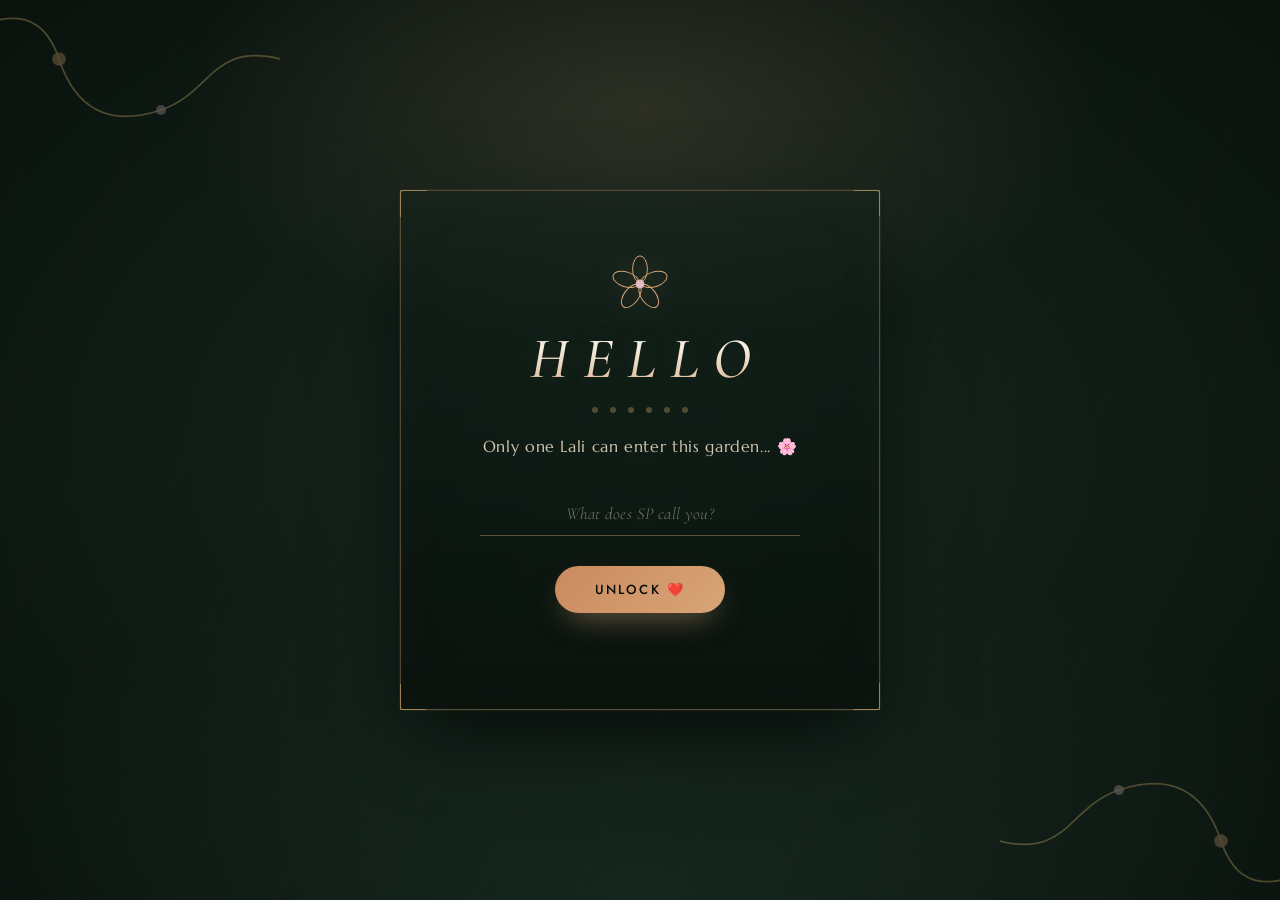
<file: index.html>
<!DOCTYPE html>
<html lang="en">
<head>
<meta charset="UTF-8">
<meta http-equiv="X-UA-Compatible" content="IE=edge">
<meta name="viewport" content="width=device-width, initial-scale=1.0">
<title>The Garden Gate</title>
<link rel="icon" href="./img/flowers.png" type="image/x-icon">

<link rel="preconnect" href="https://fonts.googleapis.com">
<link rel="preconnect" href="https://fonts.gstatic.com" crossorigin>
<link href="https://fonts.googleapis.com/css2?family=Cormorant+Garamond:ital,wght@0,400;0,500;0,600;1,400;1,500&family=Marcellus&family=Jost:wght@300;400;500&display=swap" rel="stylesheet">

<style>
  :root{
    --void:        #070d09;
    --moss:        #10201a;
    --moss-2:      #16281f;
    --rose-gold:   #d9a578;
    --rose-gold-2: #c98a5e;
    --blush:       #f0c9d6;
    --gold:        #c9a96a;
    --ivory:       #f4ede1;
    --ivory-dim:   #cfc4ad;
    --err:         #e39a9a;
  }

  *{ box-sizing: border-box; }

  html, body{
    margin:0; padding:0; height:100%;
    background: var(--void);
    color: var(--ivory);
    font-family: 'Jost', sans-serif;
    overflow: hidden;
  }

  body{
    position: relative;
    min-height: 100vh;
    display: flex;
    align-items: center;
    justify-content: center;
  }

  /* ---------- ambient backdrop ---------- */
  .backdrop{
    position: fixed; inset: 0;
    background:
      radial-gradient(ellipse 60% 45% at 50% 12%, rgba(217,165,120,0.14), transparent 60%),
      radial-gradient(ellipse 80% 60% at 50% 100%, rgba(22,40,31,0.9), transparent 70%),
      radial-gradient(120% 120% at 50% 50%, var(--moss-2) 0%, var(--void) 72%);
    z-index: 0;
  }

  .backdrop::before{
    content:'';
    position:absolute; inset:0;
    background-image:
      repeating-linear-gradient(115deg, rgba(217,165,120,0.025) 0px, rgba(217,165,120,0.025) 1px, transparent 1px, transparent 90px);
    opacity: .6;
  }

  .vine{
    position: fixed;
    width: 340px; height: 340px;
    opacity: .35;
    z-index: 1;
    pointer-events: none;
    filter: drop-shadow(0 0 18px rgba(201,169,106,0.08));
  }
  .vine.tl{ top: -60px; left: -60px; }
  .vine.br{ bottom: -60px; right: -60px; transform: rotate(180deg); }

  @media (max-width: 640px){
    .vine{ width: 220px; height: 220px; }
  }

  /* falling petals */
  .petal{
    position: fixed;
    top: -5%;
    z-index: 1;
    pointer-events: none;
    border-radius: 0% 60% 0% 60%;
    background: linear-gradient(135deg, var(--rose-gold), var(--blush));
    opacity: .55;
    animation: fall linear infinite, sway ease-in-out infinite;
  }

  @keyframes fall{
    to{ transform: translateY(110vh); }
  }
  @keyframes sway{
    0%,100%{ margin-left: 0; }
    50%{ margin-left: 40px; }
  }

  /* ---------- gate frame ---------- */
  .gate{
    position: relative;
    z-index: 2;
    width: min(480px, 90vw);
    padding: 56px 40px 44px;
    text-align: center;
    border: 1px solid rgba(217,165,120,0.35);
    border-radius: 4px;
    background: linear-gradient(180deg, rgba(16,32,26,0.55), rgba(7,13,9,0.75));
    backdrop-filter: blur(6px);
    box-shadow:
      0 0 0 1px rgba(201,169,106,0.08),
      0 30px 80px -20px rgba(0,0,0,0.8),
      inset 0 0 60px rgba(217,165,120,0.03);
    animation: rise 1.1s cubic-bezier(.16,1,.3,1) both;
  }

  @keyframes rise{
    from{ opacity: 0; transform: translateY(26px) scale(.98); }
    to{ opacity: 1; transform: translateY(0) scale(1); }
  }

  .gate::before, .gate::after{
    content:'';
    position:absolute;
    width: 26px; height: 26px;
    border: 1px solid var(--gold);
    opacity: .6;
  }
  .gate::before{ top: -1px; left: -1px; border-right: none; border-bottom: none; }
  .gate::after{ bottom: -1px; right: -1px; border-left: none; border-top: none; }

  .corner-br{
    position:absolute; bottom:-1px; left:-1px;
    width:26px; height:26px;
    border: 1px solid var(--gold);
    border-right:none; border-top:none;
    opacity:.6;
  }
  .corner-tr{
    position:absolute; top:-1px; right:-1px;
    width:26px; height:26px;
    border: 1px solid var(--gold);
    border-left:none; border-bottom:none;
    opacity:.6;
  }

  /* ---------- signature bloom ---------- */
  .bloom-wrap{
    display:flex; justify-content:center;
    margin-bottom: 6px;
  }
  .bloom{
    width: 74px; height: 74px;
    animation: breathe 5s ease-in-out infinite, spin 40s linear infinite;
    filter: drop-shadow(0 0 14px rgba(217,165,120,0.35));
  }
  @keyframes breathe{
    0%,100%{ transform: scale(1); opacity: .92; }
    50%{ transform: scale(1.08); opacity: 1; }
  }
  @keyframes spin{
    to{ transform: rotate(360deg); }
  }

  /* ---------- greeting letters ---------- */
  .greetings{
    display: flex;
    justify-content: center;
    gap: clamp(4px, 1.6vw, 14px);
    margin: 10px 0 0;
  }

  .greetings span{
    font-family: 'Cormorant Garamond', serif;
    font-style: italic;
    font-weight: 500;
    font-size: clamp(2.4rem, 9vw, 3.6rem);
    line-height: 1;
    color: var(--ivory);
    background: linear-gradient(180deg, var(--ivory) 30%, var(--rose-gold) 120%);
    -webkit-background-clip: text;
    background-clip: text;
    -webkit-text-fill-color: transparent;
    opacity: 0;
    transform: translateY(18px);
    animation:
      petal-in .9s cubic-bezier(.16,1,.3,1) forwards,
      glow-pulse 2.6s ease-in-out infinite;
    text-shadow: 0 0 30px rgba(217,165,120,0.15);
  }

  .greetings span:nth-child(1){ animation-delay: .15s, 1.05s; }
  .greetings span:nth-child(2){ animation-delay: .27s, 1.17s; }
  .greetings span:nth-child(3){ animation-delay: .39s, 1.29s; }
  .greetings span:nth-child(4){ animation-delay: .51s, 1.41s; }
  .greetings span:nth-child(5){ animation-delay: .63s, 1.53s; }

  @keyframes petal-in{
    from{ opacity: 0; transform: translateY(18px) rotate(-4deg); }
    to{ opacity: 1; transform: translateY(0) rotate(0); }
  }

  @keyframes glow-pulse{
    0%, 100%{
      text-shadow:
        0 0 12px rgba(217,165,120,0.65),
        0 0 34px rgba(217,165,120,0.4),
        0 0 70px rgba(240,201,214,0.3);
    }
    50%{
      text-shadow: 0 0 4px rgba(217,165,120,0.15);
    }
  }

  /* second row: garden path dots */
  .path-dots{
    display:flex;
    justify-content:center;
    gap: 12px;
    margin: 18px 0 22px;
  }
  .path-dots span{
    width: 6px; height: 6px;
    border-radius: 50%;
    background: var(--gold);
    opacity: .35;
    display:inline-block;
    animation: dot-pulse 3.2s ease-in-out infinite;
  }
  .path-dots span:nth-child(odd){ animation-delay: .5s; }
  .path-dots span:nth-child(2){ animation-delay: 1s; }
  .path-dots span:nth-child(4){ animation-delay: 1.6s; }
  .path-dots span:nth-child(6){ animation-delay: 2.1s; }
  @keyframes dot-pulse{
    0%,100%{ opacity:.25; transform: scale(1); }
    50%{ opacity: .9; transform: scale(1.6); background: var(--rose-gold); }
  }

  /* ---------- description ---------- */
  .description{
    margin-bottom: 34px;
  }
  .description span{
    font-family: 'Marcellus', serif;
    font-size: 1rem;
    letter-spacing: .04em;
    color: var(--ivory-dim);
    font-style: normal;
    animation: desc-glow 4.2s ease-in-out infinite;
  }
  @keyframes desc-glow{
    0%, 100%{ text-shadow: 0 0 8px rgba(217,165,120,0.2); }
    50%{ text-shadow: 0 0 20px rgba(240,201,214,0.5); }
  }

  /* ---------- form ---------- */
  .button{
    display:flex;
    flex-direction: column;
    align-items: center;
  }

  #password{
    width: 100%;
    max-width: 320px;
    background: transparent;
    border: none;
    border-bottom: 1px solid rgba(217,165,120,0.4);
    color: var(--ivory);
    font-family: 'Jost', sans-serif;
    font-weight: 300;
    font-size: 1rem;
    letter-spacing: .03em;
    padding: 10px 4px;
    text-align: center;
    transition: border-color .35s ease, box-shadow .35s ease;
  }
  #password::placeholder{
    color: rgba(207,196,173,0.55);
    font-style: italic;
    font-family: 'Cormorant Garamond', serif;
    font-size: 1.05rem;
  }
  #password:focus{
    outline: none;
    border-color: var(--rose-gold);
    box-shadow: 0 8px 24px -14px rgba(217,165,120,0.6);
  }
  #password:focus-visible{
    outline: 2px solid var(--rose-gold);
    outline-offset: 4px;
  }

  .button br{ display:none; }

  button{
    margin-top: 30px;
    position: relative;
    overflow: hidden;
    padding: 14px 40px;
    background: linear-gradient(135deg, var(--rose-gold-2), var(--rose-gold));
    color: var(--void);
    border: none;
    border-radius: 999px;
    font-family: 'Jost', sans-serif;
    font-weight: 500;
    font-size: .82rem;
    letter-spacing: .16em;
    text-transform: uppercase;
    cursor: pointer;
    box-shadow: 0 14px 30px -12px rgba(217,165,120,0.55);
    transition: transform .3s ease, box-shadow .3s ease;
    animation: button-halo 3.6s ease-in-out infinite;
  }
  @keyframes button-halo{
    0%, 100%{ filter: drop-shadow(0 0 6px rgba(217,165,120,0.35)); }
    50%{ filter: drop-shadow(0 0 20px rgba(240,201,214,0.6)); }
  }
  button:hover{
    transform: translateY(-2px);
    box-shadow: 0 18px 34px -12px rgba(217,165,120,0.75), 0 0 30px rgba(240,201,214,0.5);
  }
  button:active{
    transform: translateY(0) scale(.98);
  }
  button:focus-visible{
    outline: 2px solid var(--blush);
    outline-offset: 4px;
  }
  button::after{
    content:'';
    position: absolute;
    top: 0; left: -60%;
    width: 40%; height: 100%;
    background: linear-gradient(120deg, transparent, rgba(255,255,255,0.55), transparent);
    transform: skewX(-20deg);
    transition: left .6s ease;
  }
  button:hover::after{ left: 130%; }

  #error{
    min-height: 20px;
    margin-top: 18px;
    font-family: 'Marcellus', serif;
    font-size: .85rem;
    color: var(--err);
    letter-spacing: .02em;
  }
  #error.shake{
    animation: shake .45s ease;
  }
  @keyframes shake{
    0%,100%{ transform: translateX(0); }
    20%{ transform: translateX(-6px); }
    40%{ transform: translateX(6px); }
    60%{ transform: translateX(-4px); }
    80%{ transform: translateX(4px); }
  }

  /* unlocked transition overlay */
  .unlock-flash{
    position: fixed; inset: 0;
    background: radial-gradient(circle at 50% 50%, rgba(240,201,214,0.9), var(--void) 75%);
    z-index: 10;
    opacity: 0;
    pointer-events: none;
    transition: opacity .55s ease;
  }
  .unlock-flash.active{ opacity: 1; }

  .gate.unlocking{
    animation: unlock-out .6s cubic-bezier(.6,0,.9,.4) forwards;
  }
  @keyframes unlock-out{
    to{ opacity: 0; transform: scale(1.04) translateY(-10px); filter: blur(6px); }
  }

  @media (prefers-reduced-motion: reduce){
    *{ animation-duration: .01ms !important; animation-iteration-count: 1 !important; transition-duration: .01ms !important; }
    .petal{ display:none; }
  }

  @media (max-width: 480px){
    .gate{ padding: 44px 22px 34px; }
  }
</style>
</head>

<body>

<div class="backdrop"></div>

<svg class="vine tl" viewBox="0 0 200 200" fill="none" xmlns="http://www.w3.org/2000/svg">
  <path d="M0 60 C 40 40, 60 40, 70 70 S 100 110, 130 100 S 160 60, 200 70" stroke="#c9a96a" stroke-width="1"/>
  <circle cx="70" cy="70" r="4" fill="#d9a578" opacity=".8"/>
  <circle cx="130" cy="100" r="3" fill="#f0c9d6" opacity=".7"/>
  <path d="M20 10 C10 30, 30 40, 40 20" stroke="#c9a96a" stroke-width="1"/>
</svg>
<svg class="vine br" viewBox="0 0 200 200" fill="none" xmlns="http://www.w3.org/2000/svg">
  <path d="M0 60 C 40 40, 60 40, 70 70 S 100 110, 130 100 S 160 60, 200 70" stroke="#c9a96a" stroke-width="1"/>
  <circle cx="70" cy="70" r="4" fill="#d9a578" opacity=".8"/>
  <circle cx="130" cy="100" r="3" fill="#f0c9d6" opacity=".7"/>
  <path d="M20 10 C10 30, 30 40, 40 20" stroke="#c9a96a" stroke-width="1"/>
</svg>

<div class="unlock-flash" id="flash"></div>

<div class="gate" id="gate">

  <div class="corner-tr"></div>
  <div class="corner-br"></div>

  <div class="bloom-wrap">
    <svg class="bloom" viewBox="0 0 100 100" xmlns="http://www.w3.org/2000/svg">
      <g fill="none" stroke="#d9a578" stroke-width="1.3">
        <ellipse cx="50" cy="30" rx="10" ry="18" transform="rotate(0 50 50)"/>
        <ellipse cx="50" cy="30" rx="10" ry="18" transform="rotate(72 50 50)"/>
        <ellipse cx="50" cy="30" rx="10" ry="18" transform="rotate(144 50 50)"/>
        <ellipse cx="50" cy="30" rx="10" ry="18" transform="rotate(216 50 50)"/>
        <ellipse cx="50" cy="30" rx="10" ry="18" transform="rotate(288 50 50)"/>
      </g>
      <circle cx="50" cy="50" r="6" fill="#f0c9d6" opacity=".85"/>
    </svg>
  </div>

  <div class="greetings">
    <span>H</span>
    <span>E</span>
    <span>L</span>
    <span>L</span>
    <span>O</span>
  </div>

  <div class="path-dots" aria-hidden="true">
    <span></span>
    <span></span>
    <span></span>
    <span></span>
    <span></span>
    <span></span>
  </div>

  <div class="description">
    <span>Only one Lali can enter this garden... 🌸</span>
  </div>

  <div class="button">

    <input
        type="password"
        id="password"
        placeholder="What does SP call you?"
        autocomplete="off"
    >

    <br><br>

    <button onclick="checkPassword()">
        Unlock ❤️
    </button>

    <p id="error"></p>

  </div>

</div>

<script>

// ---- decorative falling petals (purely visual, no logic impact) ----
(function spawnPetals(){
  const count = window.innerWidth < 600 ? 10 : 18;
  for(let i = 0; i < count; i++){
    const p = document.createElement('div');
    p.className = 'petal';
    const size = 8 + Math.random() * 10;
    p.style.width = size + 'px';
    p.style.height = size * 0.8 + 'px';
    p.style.left = Math.random() * 100 + 'vw';
    p.style.animationDuration = (9 + Math.random() * 10) + 's, ' + (3 + Math.random() * 3) + 's';
    p.style.animationDelay = (Math.random() * -20) + 's, ' + (Math.random() * -5) + 's';
    document.body.appendChild(p);
  }
})();

function checkPassword(){

    let pass = document.getElementById("password").value
                    .toLowerCase()
                    .trim();

    if(pass === "lali"){   // <-- Change this to your secret answer

        const gate = document.getElementById("gate");
        const flash = document.getElementById("flash");

        gate.classList.add("unlocking");
        flash.classList.add("active");

        setTimeout(function(){
            window.location.href = "./FLORES.html";
        }, 50);

    }else{

        const err = document.getElementById("error");
        err.innerHTML = "Wrong answer ❤️ Try again.";
        err.classList.remove("shake");
        void err.offsetWidth;
        err.classList.add("shake");

    }

}

document.getElementById("password").addEventListener("keydown", function(e){
    if(e.key === "Enter"){ checkPassword(); }
});

</script>

</body>
</html>
</file>
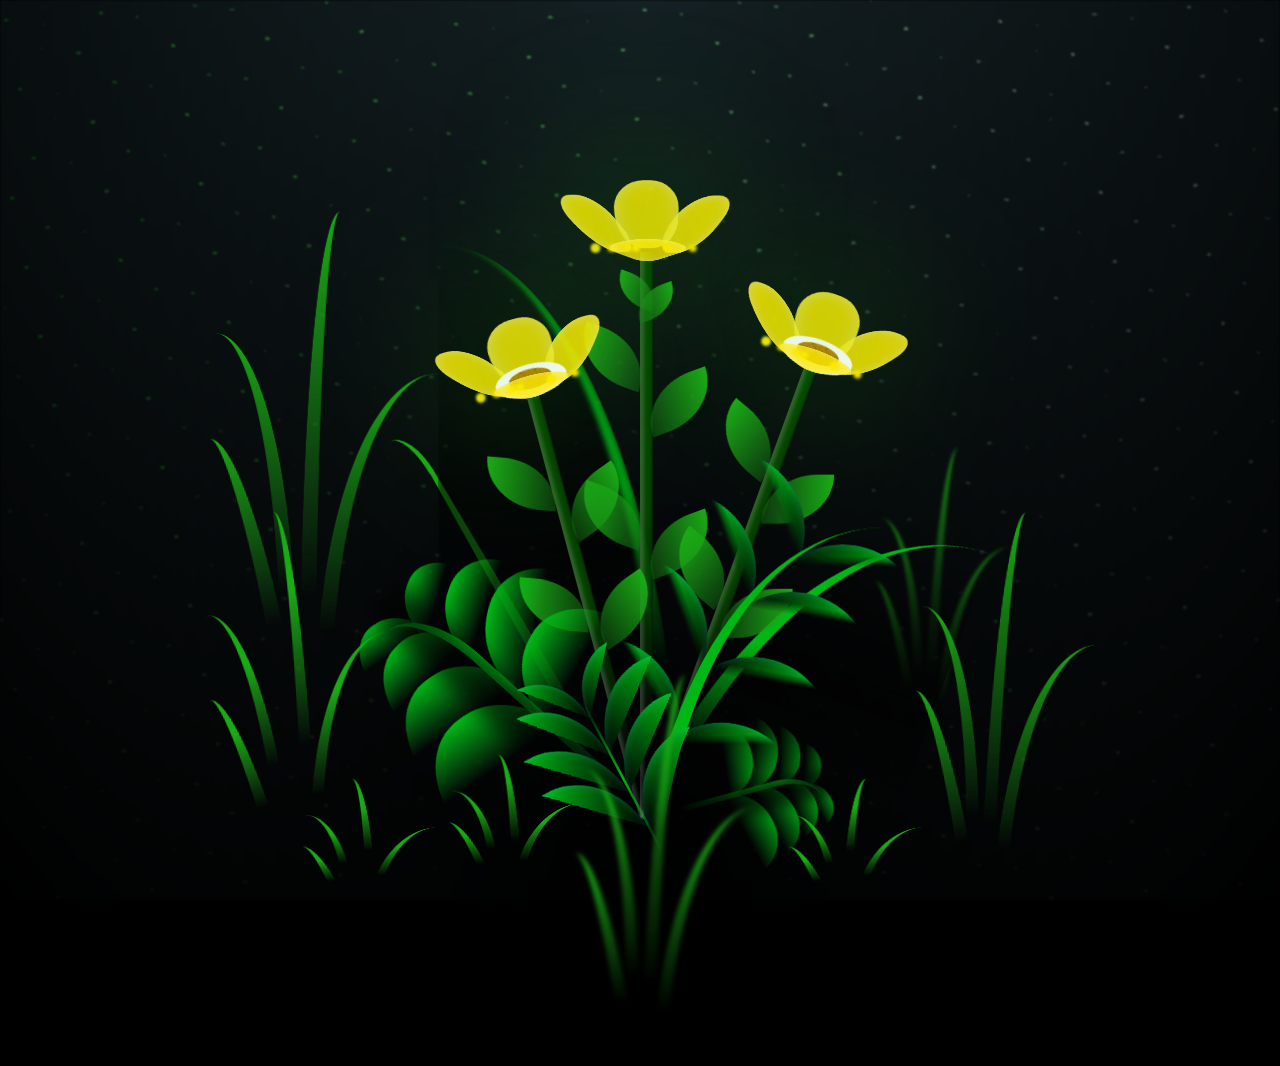
<file: FLORES.html>
<!DOCTYPE html>
<html lang="en">
  <head>
    <meta charset="UTF-8" />
    <meta http-equiv="X-UA-Compatible" content="IE=edge" />
    <meta name="viewport" content="width=device-width, initial-scale=1.0" />
    <link rel="stylesheet" href="./css/main.css" />
    <link rel="icon" href="./img/flowers.png" type="image/x-icon" />
    <link href="https://fonts.googleapis.com/css2?family=Cinzel:wght@700&display=swap" rel="stylesheet">
    <title>Flower Animation</title>
  </head>
  <script>
    
const messages = [
    "Lali Meri Jaan 🥰💕",
    "Chashmish Baddie❤️",
    "MERI RASMALAI😋😋",
    "ISHITA BKL(BOHOT KHOOBSOORAT LADKI)🌹",
    "A Little Gift For My Lali🌸🤍",
    "BAUNA BADMOSH❤️"
];

const photos = [
    "./img/Lali1.jpg",
    "./img/Lali2.jpg",
    "./img/Lali3.jpeg",
    "./img/Lali4.jpg",
    "./img/Lali5 (1).png",
    "./img/Lali6.png",
    "./img/Lali7.png"
];

let clicks = 0;

document.addEventListener("click", function(e){

    clicks++;

    // Flash
    const flash = document.createElement("div");
    flash.className = "flash";
    document.body.appendChild(flash);
    setTimeout(() => flash.remove(), 400);

    // Petals
    for(let i = 0; i < 20; i++){

        const petal = document.createElement("div");
        petal.className = "petal";

        petal.style.left = e.clientX + "px";
        petal.style.top = e.clientY + "px";

        petal.style.setProperty("--x",(Math.random()*700-350)+"px");
        petal.style.setProperty("--r",(Math.random()*360)+"deg");
        petal.style.animationDelay = (Math.random()*0.2)+"s";

        document.body.appendChild(petal);

        setTimeout(()=>{
            petal.remove();
        },4000);
    }

    // 4 Memory Cards
    for(let j = 0; j < 2; j++){

        const card = document.createElement("div");
        card.className = "memory-card";

        const photo = photos[Math.floor(Math.random()*photos.length)];
        const msg = messages[Math.floor(Math.random()*messages.length)];

        card.style.left = (e.clientX + Math.random()*300 - 150) + "px";
        card.style.top  = (e.clientY + Math.random()*180 - 90) + "px";

        const rot = Math.random()*40 - 20;

        card.style.transform =
        `translate(-50%,-50%) rotate(${rot}deg)`;

        card.innerHTML = `
            <img src="${photo}">
            <h2>${msg}</h2>
        `;

        document.body.appendChild(card);

        setTimeout(()=>{
            card.remove();
        },3500);
    }

    // Secret Ending
    if(clicks === 25){

        setTimeout(()=>{
          document.body.insertAdjacentHTML("beforeend", `
<div class="ending">
    <img src="./img/Lali1.jpg">
    <h1>Nearly spend  5 hours to build this, hope you like it..RASMALAI🌸🌸. :)</h1>
    <p>A LIITLE GIFT FROM YOUR LALA🥰,<br>SP🌸</p>
</div>
`);

           

        },1200);
    }

});

window.onload = () => {
    const music = document.getElementById("bgMusic");
    music.volume = 0.2;

    document.addEventListener("click", async () => {
        try {
            await music.play();
            console.log("Music started");
        } catch (err) {
            console.error(err);
        }
    }, { once: true });
};
</script>
  <body class="container">
    <div class="night"></div>
    <div class="flowers">
      <div class="flower flower--1">
        <div class="flower__leafs flower__leafs--1">
          <div class="flower__leaf flower__leaf--1"></div>
          <div class="flower__leaf flower__leaf--2"></div>
          <div class="flower__leaf flower__leaf--3"></div>
          <div class="flower__leaf flower__leaf--4"></div>
          <div class="flower__white-circlhow e"></div>

          <div class="flower__light flower__light--1"></div>
          <div class="flower__light flower__light--2"></div>
          <div class="flower__light flower__light--3"></div>
          <div class="flower__light flower__light--4"></div>
          <div class="flower__light flower__light--5"></div>
          <div class="flower__light flower__light--6"></div>
          <div class="flower__light flower__light--7"></div>
          <div class="flower__light flower__light--8"></div>
        </div>
        <div class="flower__line">
          <div class="flower__line__leaf flower__line__leaf--1"></div>
          <div class="flower__line__leaf flower__line__leaf--2"></div>
          <div class="flower__line__leaf flower__line__leaf--3"></div>
          <div class="flower__line__leaf flower__line__leaf--4"></div>
          <div class="flower__line__leaf flower__line__leaf--5"></div>
          <div class="flower__line__leaf flower__line__leaf--6"></div>
        </div>
      </div>

      <div class="flower flower--2">
        <div class="flower__leafs flower__leafs--2">
          <div class="flower__leaf flower__leaf--1"></div>
          <div class="flower__leaf flower__leaf--2"></div>
          <div class="flower__leaf flower__leaf--3"></div>
          <div class="flower__leaf flower__leaf--4"></div>
          <div class="flower__white-circle"></div>

          <div class="flower__light flower__light--1"></div>
          <div class="flower__light flower__light--2"></div>
          <div class="flower__light flower__light--3"></div>
          <div class="flower__light flower__light--4"></div>
          <div class="flower__light flower__light--5"></div>
          <div class="flower__light flower__light--6"></div>
          <div class="flower__light flower__light--7"></div>
          <div class="flower__light flower__light--8"></div>
        </div>
        <div class="flower__line">
          <div class="flower__line__leaf flower__line__leaf--1"></div>
          <div class="flower__line__leaf flower__line__leaf--2"></div>
          <div class="flower__line__leaf flower__line__leaf--3"></div>
          <div class="flower__line__leaf flower__line__leaf--4"></div>
        </div>
      </div>

      <div class="flower flower--3">
        <div class="flower__leafs flower__leafs--3">
          <div class="flower__leaf flower__leaf--1"></div>
          <div class="flower__leaf flower__leaf--2"></div>
          <div class="flower__leaf flower__leaf--3"></div>
          <div class="flower__leaf flower__leaf--4"></div>
          <div class="flower__white-circle"></div>

          <div class="flower__light flower__light--1"></div>
          <div class="flower__light flower__light--2"></div>
          <div class="flower__light flower__light--3"></div>
          <div class="flower__light flower__light--4"></div>
          <div class="flower__light flower__light--5"></div>
          <div class="flower__light flower__light--6"></div>
          <div class="flower__light flower__light--7"></div>
          <div class="flower__light flower__light--8"></div>
        </div>
        <div class="flower__line">
          <div class="flower__line__leaf flower__line__leaf--1"></div>
          <div class="flower__line__leaf flower__line__leaf--2"></div>
          <div class="flower__line__leaf flower__line__leaf--3"></div>
          <div class="flower__line__leaf flower__line__leaf--4"></div>
        </div>
      </div>

      <div class="grow-ans" style="--d: 1.2s">
        <div class="flower__g-long">
          <div class="flower__g-long__top"></div>
          <div class="flower__g-long__bottom"></div>
        </div>
      </div>

      <div class="growing-grass">
        <div class="flower__grass flower__grass--1">
          <div class="flower__grass--top"></div>
          <div class="flower__grass--bottom"></div>
          <div class="flower__grass__leaf flower__grass__leaf--1"></div>
          <div class="flower__grass__leaf flower__grass__leaf--2"></div>
          <div class="flower__grass__leaf flower__grass__leaf--3"></div>
          <div class="flower__grass__leaf flower__grass__leaf--4"></div>
          <div class="flower__grass__leaf flower__grass__leaf--5"></div>
          <div class="flower__grass__leaf flower__grass__leaf--6"></div>
          <div class="flower__grass__leaf flower__grass__leaf--7"></div>
          <div class="flower__grass__leaf flower__grass__leaf--8"></div>
          <div class="flower__grass__overlay"></div>
        </div>
      </div>

      <div class="growing-grass">
        <div class="flower__grass flower__grass--2">
          <div class="flower__grass--top"></div>
          <div class="flower__grass--bottom"></div>
          <div class="flower__grass__leaf flower__grass__leaf--1"></div>
          <div class="flower__grass__leaf flower__grass__leaf--2"></div>
          <div class="flower__grass__leaf flower__grass__leaf--3"></div>
          <div class="flower__grass__leaf flower__grass__leaf--4"></div>
          <div class="flower__grass__leaf flower__grass__leaf--5"></div>
          <div class="flower__grass__leaf flower__grass__leaf--6"></div>
          <div class="flower__grass__leaf flower__grass__leaf--7"></div>
          <div class="flower__grass__leaf flower__grass__leaf--8"></div>
          <div class="flower__grass__overlay"></div>
        </div>
      </div>

      <div class="grow-ans" style="--d: 2.4s">
        <div class="flower__g-right flower__g-right--1">
          <div class="leaf"></div>
        </div>
      </div>

      <div class="grow-ans" style="--d: 2.8s">
        <div class="flower__g-right flower__g-right--2">
          <div class="leaf"></div>
        </div>
      </div>

      <div class="grow-ans" style="--d: 2.8s">
        <div class="flower__g-front">
          <div
            class="flower__g-front__leaf-wrapper flower__g-front__leaf-wrapper--1"
          >
            <div class="flower__g-front__leaf"></div>
          </div>
          <div
            class="flower__g-front__leaf-wrapper flower__g-front__leaf-wrapper--2"
          >
            <div class="flower__g-front__leaf"></div>
          </div>
          <div
            class="flower__g-front__leaf-wrapper flower__g-front__leaf-wrapper--3"
          >
            <div class="flower__g-front__leaf"></div>
          </div>
          <div
            class="flower__g-front__leaf-wrapper flower__g-front__leaf-wrapper--4"
          >
            <div class="flower__g-front__leaf"></div>
          </div>
          <div
            class="flower__g-front__leaf-wrapper flower__g-front__leaf-wrapper--5"
          >
            <div class="flower__g-front__leaf"></div>
          </div>
          <div
            class="flower__g-front__leaf-wrapper flower__g-front__leaf-wrapper--6"
          >
            <div class="flower__g-front__leaf"></div>
          </div>
          <div
            class="flower__g-front__leaf-wrapper flower__g-front__leaf-wrapper--7"
          >
            <div class="flower__g-front__leaf"></div>
          </div>
          <div
            class="flower__g-front__leaf-wrapper flower__g-front__leaf-wrapper--8"
          >
            <div class="flower__g-front__leaf"></div>
          </div>
          <div class="flower__g-front__line"></div>
        </div>
      </div>

      <div class="grow-ans" style="--d: 3.2s">
        <div class="flower__g-fr">
          <div class="leaf"></div>
          <div class="flower__g-fr__leaf flower__g-fr__leaf--1"></div>
          <div class="flower__g-fr__leaf flower__g-fr__leaf--2"></div>
          <div class="flower__g-fr__leaf flower__g-fr__leaf--3"></div>
          <div class="flower__g-fr__leaf flower__g-fr__leaf--4"></div>
          <div class="flower__g-fr__leaf flower__g-fr__leaf--5"></div>
          <div class="flower__g-fr__leaf flower__g-fr__leaf--6"></div>
          <div class="flower__g-fr__leaf flower__g-fr__leaf--7"></div>
          <div class="flower__g-fr__leaf flower__g-fr__leaf--8"></div>
        </div>
      </div>

      <div class="long-g long-g--0">
        <div class="grow-ans" style="--d: 3s">
          <div class="leaf leaf--0"></div>
        </div>
        <div class="grow-ans" style="--d: 2.2s">
          <div class="leaf leaf--1"></div>
        </div>
        <div class="grow-ans" style="--d: 3.4s">
          <div class="leaf leaf--2"></div>
        </div>
        <div class="grow-ans" style="--d: 3.6s">
          <div class="leaf leaf--3"></div>
        </div>
      </div>

      <div class="long-g long-g--1">
        <div class="grow-ans" style="--d: 3.6s">
          <div class="leaf leaf--0"></div>
        </div>
        <div class="grow-ans" style="--d: 3.8s">
          <div class="leaf leaf--1"></div>
        </div>
        <div class="grow-ans" style="--d: 4s">
          <div class="leaf leaf--2"></div>
        </div>
        <div class="grow-ans" style="--d: 4.2s">
          <div class="leaf leaf--3"></div>
        </div>
      </div>

      <div class="long-g long-g--2">
        <div class="grow-ans" style="--d: 4s">
          <div class="leaf leaf--0"></div>
        </div>
        <div class="grow-ans" style="--d: 4.2s">
          <div class="leaf leaf--1"></div>
        </div>
        <div class="grow-ans" style="--d: 4.4s">
          <div class="leaf leaf--2"></div>
        </div>
        <div class="grow-ans" style="--d: 4.6s">
          <div class="leaf leaf--3"></div>
        </div>
      </div>

      <div class="long-g long-g--3">
        <div class="grow-ans" style="--d: 4s">
          <div class="leaf leaf--0"></div>
        </div>
        <div class="grow-ans" style="--d: 4.2s">
          <div class="leaf leaf--1"></div>
        </div>
        <div class="grow-ans" style="--d: 3s">
          <div class="leaf leaf--2"></div>
        </div>
        <div class="grow-ans" style="--d: 3.6s">
          <div class="leaf leaf--3"></div>
        </div>
      </div>

      <div class="long-g long-g--4">
        <div class="grow-ans" style="--d: 4s">
          <div class="leaf leaf--0"></div>
        </div>
        <div class="grow-ans" style="--d: 4.2s">
          <div class="leaf leaf--1"></div>
        </div>
        <div class="grow-ans" style="--d: 3s">
          <div class="leaf leaf--2"></div>
        </div>
        <div class="grow-ans" style="--d: 3.6s">
          <div class="leaf leaf--3"></div>
        </div>
      </div>

      <div class="long-g long-g--5">
        <div class="grow-ans" style="--d: 4s">
          <div class="leaf leaf--0"></div>
        </div>
        <div class="grow-ans" style="--d: 4.2s">
          <div class="leaf leaf--1"></div>
        </div>
        <div class="grow-ans" style="--d: 3s">
          <div class="leaf leaf--2"></div>
        </div>
        <div class="grow-ans" style="--d: 3.6s">
          <div class="leaf leaf--3"></div>
        </div>
      </div>

      <div class="long-g long-g--6">
        <div class="grow-ans" style="--d: 4.2s">
          <div class="leaf leaf--0"></div>
        </div>
        <div class="grow-ans" style="--d: 4.4s">
          <div class="leaf leaf--1"></div>
        </div>
        <div class="grow-ans" style="--d: 4.6s">
          <div class="leaf leaf--2"></div>
        </div>
        <div class="grow-ans" style="--d: 4.8s">
          <div class="leaf leaf--3"></div>
        </div>
      </div>

      <div class="long-g long-g--7">
        <div class="grow-ans" style="--d: 3s">
          <div class="leaf leaf--0"></div>
        </div>
        <div class="grow-ans" style="--d: 3.2s">
          <div class="leaf leaf--1"></div>
        </div>
        <div class="grow-ans" style="--d: 3.5s">
          <div class="leaf leaf--2"></div>
        </div>
        <div class="grow-ans" style="--d: 3.6s">
          <div class="leaf leaf--3"></div>
        </div>
      </div>
    </div>
    <script src="./js/main.js"></script>
<script src="./js/audio.js"></script>

<audio id="bgMusic" loop>
    <source src="./music/love-story.mp3" type="audio/mpeg">
</audio>
</body>
</html>
</file>
<file: css/main.css>
*,
*::after,
*::before {
  padding: 0;
  margin: 0;
  box-sizing: border-box;
}

:root {
  --dark-color: #000;
}

body {
  display: flex;
  align-items: flex-end;
  justify-content: center;
  min-height: 100vh;
  background-color: var(--dark-color);
  overflow: hidden;
  perspective: 1000px;
}

.night {
  position: fixed;
  left: 50%;
  top: 0;
  transform: translateX(-50%);
  width: 100%;
  height: 100%;
  filter: blur(0.1vmin);
  background-image: radial-gradient(ellipse at top, transparent 0%, var(--dark-color)), 
  radial-gradient(ellipse at bottom, var(--dark-color), rgba(145, 233, 255, 0.2)), 
  repeating-linear-gradient(220deg, rgb(0, 0, 0) 0px, rgb(0, 0, 0) 19px, transparent 19px, 
  transparent 22px), repeating-linear-gradient(189deg, rgb(0, 0, 0) 0px, rgb(0, 0, 0) 19px, 
  transparent 19px, transparent 22px), repeating-linear-gradient(148deg, rgb(0, 0, 0) 0px, 
  rgb(0, 0, 0) 19px, transparent 19px, transparent 22px), linear-gradient(90deg, rgb(21, 255, 0), 
  rgb(240, 240, 240));
}

.flowers {
  position: relative;
  transform: scale(0.9);
}

.flower {
  position: absolute;
  bottom: 10vmin;
  transform-origin: bottom center;
  z-index: 10;
  --fl-speed: 0.8s;
}
.flower--1 {
  -webkit-animation: moving-flower-1 4s linear infinite;
          animation: moving-flower-1 4s linear infinite;
}
.flower--1 .flower__line {
  height: 70vmin;
  -webkit-animation-delay: 0.3s;
          animation-delay: 0.3s;
}
.flower--1 .flower__line__leaf--1 {
  -webkit-animation: blooming-leaf-right var(--fl-speed) 1.6s backwards;
          animation: blooming-leaf-right var(--fl-speed) 1.6s backwards;
}
.flower--1 .flower__line__leaf--2 {
  -webkit-animation: blooming-leaf-right var(--fl-speed) 1.4s backwards;
          animation: blooming-leaf-right var(--fl-speed) 1.4s backwards;
}
.flower--1 .flower__line__leaf--3 {
  -webkit-animation: blooming-leaf-left var(--fl-speed) 1.2s backwards;
          animation: blooming-leaf-left var(--fl-speed) 1.2s backwards;
}
.flower--1 .flower__line__leaf--4 {
  -webkit-animation: blooming-leaf-left var(--fl-speed) 1s backwards;
          animation: blooming-leaf-left var(--fl-speed) 1s backwards;
}
.flower--1 .flower__line__leaf--5 {
  -webkit-animation: blooming-leaf-right var(--fl-speed) 1.8s backwards;
          animation: blooming-leaf-right var(--fl-speed) 1.8s backwards;
}
.flower--1 .flower__line__leaf--6 {
  -webkit-animation: blooming-leaf-left var(--fl-speed) 2s backwards;
          animation: blooming-leaf-left var(--fl-speed) 2s backwards;
}
.flower--2 {
  left: 50%;
  transform: rotate(20deg);
  -webkit-animation: moving-flower-2 4s linear infinite;
          animation: moving-flower-2 4s linear infinite;
}
.flower--2 .flower__line {
  height: 60vmin;
  -webkit-animation-delay: 0.6s;
          animation-delay: 0.6s;
}
.flower--2 .flower__line__leaf--1 {
  -webkit-animation: blooming-leaf-right var(--fl-speed) 1.9s backwards;
          animation: blooming-leaf-right var(--fl-speed) 1.9s backwards;
}
.flower--2 .flower__line__leaf--2 {
  -webkit-animation: blooming-leaf-right var(--fl-speed) 1.7s backwards;
          animation: blooming-leaf-right var(--fl-speed) 1.7s backwards;
}
.flower--2 .flower__line__leaf--3 {
  -webkit-animation: blooming-leaf-left var(--fl-speed) 1.5s backwards;
          animation: blooming-leaf-left var(--fl-speed) 1.5s backwards;
}
.flower--2 .flower__line__leaf--4 {
  -webkit-animation: blooming-leaf-left var(--fl-speed) 1.3s backwards;
          animation: blooming-leaf-left var(--fl-speed) 1.3s backwards;
}
.flower--3 {
  left: 50%;
  transform: rotate(-15deg);
  -webkit-animation: moving-flower-3 4s linear infinite;
          animation: moving-flower-3 4s linear infinite;
}
.flower--3 .flower__line {
  -webkit-animation-delay: 0.9s;
          animation-delay: 0.9s;
}
.flower--3 .flower__line__leaf--1 {
  -webkit-animation: blooming-leaf-right var(--fl-speed) 2.5s backwards;
          animation: blooming-leaf-right var(--fl-speed) 2.5s backwards;
}
.flower--3 .flower__line__leaf--2 {
  -webkit-animation: blooming-leaf-right var(--fl-speed) 2.3s backwards;
          animation: blooming-leaf-right var(--fl-speed) 2.3s backwards;
}
.flower--3 .flower__line__leaf--3 {
  -webkit-animation: blooming-leaf-left var(--fl-speed) 2.1s backwards;
          animation: blooming-leaf-left var(--fl-speed) 2.1s backwards;
}
.flower--3 .flower__line__leaf--4 {
  -webkit-animation: blooming-leaf-left var(--fl-speed) 1.9s backwards;
          animation: blooming-leaf-left var(--fl-speed) 1.9s backwards;
}
.flower__leafs {
  position: relative;
  -webkit-animation: blooming-flower 2s backwards;
          animation: blooming-flower 2s backwards;
}
.flower__leafs--1 {
  -webkit-animation-delay: 1.1s;
          animation-delay: 1.1s;
}
.flower__leafs--2 {
  -webkit-animation-delay: 1.4s;
          animation-delay: 1.4s;
}
.flower__leafs--3 {
  -webkit-animation-delay: 1.7s;
          animation-delay: 1.7s;
}
.flower__leafs::after {
  content: "";
  position: absolute;
  left: 0;
  top: 0;
  transform: translate(-50%, -100%);
  width: 8vmin;
  height: 8vmin;
  background-color: #1aaa15;
  filter: blur(10vmin);
}
.flower__leaf {
  position: absolute;
  bottom: 0;
  left: 50%;
  width: 8vmin;
  height: 11vmin;
  border-radius: 51% 49% 47% 53%/44% 45% 55% 69%;
  background-color: #1aaa15;
  background-image: linear-gradient(to top, #fce700, #fce700);
  transform-origin: bottom center;
  opacity: 0.9;
  box-shadow: inset 0 0 2vmin rgba(255, 255, 255, 0.5);
}
.flower__leaf--1 {
  transform: translate(-10%, 1%) rotateY(40deg) rotateX(-50deg);
}
.flower__leaf--2 {
  transform: translate(-50%, -4%) rotateX(40deg);
}
.flower__leaf--3 {
  transform: translate(-90%, 0%) rotateY(45deg) rotateX(50deg);
}
.flower__leaf--4 {
  width: 8vmin;
  height: 8vmin;
  transform-origin: bottom left;
  border-radius: 4vmin 10vmin 4vmin 4vmin;
  transform: translate(0%, 18%) rotateX(70deg) rotate(-43deg);
  background-image: linear-gradient(to top, #fce700, #fce700);
  z-index: 1;
  opacity: 0.8;
}
.flower__white-circle {
  position: absolute;
  left: -3.5vmin;
  top: -3vmin;
  width: 9vmin;
  height: 4vmin;
  border-radius: 50%;
  background-color: #ffffff;
}
.flower__white-circle::after {
  content: "";
  position: absolute;
  left: 50%;
  top: 45%;
  transform: translate(-50%, -50%);
  width: 60%;
  height: 60%;
  border-radius: inherit;
  background-image: repeating-linear-gradient(135deg, rgba(0, 0, 0, 0.03) 0px, 
  rgba(0, 0, 0, 0.03) 1px, transparent 1px, transparent 12px), repeating-linear-gradient(45deg, 
  rgba(0, 0, 0, 0.03) 0px, rgba(0, 0, 0, 0.03) 1px, transparent 1px, transparent 12px), 
  repeating-linear-gradient(67.5deg, rgba(0, 0, 0, 0.03) 0px, rgba(0, 0, 0, 0.03) 1px, 
  transparent 1px, transparent 12px), repeating-linear-gradient(135deg, rgba(0, 0, 0, 0.03) 0px, 
  rgba(0, 0, 0, 0.03) 1px, transparent 1px, transparent 12px), repeating-linear-gradient(45deg, 
  rgba(0, 0, 0, 0.03) 0px, rgba(0, 0, 0, 0.03) 1px, transparent 1px, transparent 12px), 
  repeating-linear-gradient(112.5deg, rgba(0, 0, 0, 0.03) 0px, rgba(0, 0, 0, 0.03) 1px, 
  transparent 1px, transparent 12px), repeating-linear-gradient(112.5deg, rgba(0, 0, 0, 0.03) 0px, 
  rgba(0, 0, 0, 0.03) 1px, transparent 1px, transparent 12px), repeating-linear-gradient(45deg, 
  rgba(0, 0, 0, 0.03) 0px, rgba(0, 0, 0, 0.03) 1px, transparent 1px, transparent 12px), 
  repeating-linear-gradient(22.5deg, rgba(0, 0, 0, 0.03) 0px, rgba(0, 0, 0, 0.03) 1px, 
  transparent 1px, transparent 12px), repeating-linear-gradient(45deg, rgba(0, 0, 0, 0.03) 0px, 
  rgba(0, 0, 0, 0.03) 1px, transparent 1px, transparent 12px), repeating-linear-gradient(22.5deg, 
  rgba(0, 0, 0, 0.03) 0px, rgba(0, 0, 0, 0.03) 1px, transparent 1px, transparent 12px), 
  repeating-linear-gradient(135deg, rgba(0, 0, 0, 0.03) 0px, rgba(0, 0, 0, 0.03) 1px, 
  transparent 1px, transparent 12px), repeating-linear-gradient(157.5deg, rgba(0, 0, 0, 0.03) 0px, 
  rgba(0, 0, 0, 0.03) 1px, transparent 1px, transparent 12px), repeating-linear-gradient(67.5deg, 
  rgba(0, 0, 0, 0.03) 0px, rgba(0, 0, 0, 0.03) 1px, transparent 1px, transparent 12px), 
  repeating-linear-gradient(67.5deg, rgba(0, 0, 0, 0.03) 0px, rgba(0, 0, 0, 0.03) 1px, 
  transparent 1px, transparent 12px), linear-gradient(90deg, rgb(190, 133, 0), rgb(190, 133, 0));
}
.flower__line {
  height: 55vmin;
  width: 1.5vmin;
  background-image: linear-gradient(to left, rgba(0, 0, 0, 0.2), transparent, 
  rgba(255, 255, 255, 0.2)), linear-gradient(to top, transparent 10%, #064600, #064600);
  box-shadow: inset 0 0 2px rgba(0, 0, 0, 0.5);
  -webkit-animation: grow-flower-tree 4s backwards;
          animation: grow-flower-tree 4s backwards;
}
.flower__line__leaf {
  --w: 7vmin;
  --h: calc(var(--w) + 2vmin);
  position: absolute;
  top: 20%;
  left: 90%;
  width: var(--w);
  height: var(--h);
  border-top-right-radius: var(--h);
  border-bottom-left-radius: var(--h);
  background-image: linear-gradient(to top, rgba(20, 122, 20, 0.4), #1aaa15);
}
.flower__line__leaf--1 {
  transform: rotate(70deg) rotateY(30deg);
}
.flower__line__leaf--2 {
  top: 45%;
  transform: rotate(70deg) rotateY(30deg);
}
.flower__line__leaf--3, .flower__line__leaf--4, .flower__line__leaf--6 {
  border-top-right-radius: 0;
  border-bottom-left-radius: 0;
  border-top-left-radius: var(--h);
  border-bottom-right-radius: var(--h);
  left: -460%;
  top: 12%;
  transform: rotate(-70deg) rotateY(30deg);
}
.flower__line__leaf--4 {
  top: 40%;
}
.flower__line__leaf--5 {
  top: 0;
  transform-origin: left;
  transform: rotate(70deg) rotateY(30deg) scale(0.6);
}
.flower__line__leaf--6 {
  top: -2%;
  left: -450%;
  transform-origin: right;
  transform: rotate(-70deg) rotateY(30deg) scale(0.6);
}
.flower__light {
  position: absolute;
  bottom: 0vmin;
  width: 1vmin;
  height: 1vmin;
  background-color: rgb(255, 251, 0);
  border-radius: 50%;
  filter: blur(0.2vmin);
  -webkit-animation: light-ans 4s linear infinite backwards;
          animation: light-ans 4s linear infinite backwards;
}
.flower__light:nth-child(odd) {
  background-color: #fce700;
}
.flower__light--1 {
  left: -2vmin;
  -webkit-animation-delay: 1s;
          animation-delay: 1s;
}
.flower__light--2 {
  left: 3vmin;
  -webkit-animation-delay: 0.5s;
          animation-delay: 0.5s;
}
.flower__light--3 {
  left: -6vmin;
  -webkit-animation-delay: 0.3s;
          animation-delay: 0.3s;
}
.flower__light--4 {
  left: 6vmin;
  -webkit-animation-delay: 0.9s;
          animation-delay: 0.9s;
}
.flower__light--5 {
  left: -1vmin;
  -webkit-animation-delay: 1.5s;
          animation-delay: 1.5s;
}
.flower__light--6 {
  left: -4vmin;
  -webkit-animation-delay: 3s;
          animation-delay: 3s;
}
.flower__light--7 {
  left: 3vmin;
  -webkit-animation-delay: 2s;
          animation-delay: 2s;
}
.flower__light--8 {
  left: -6vmin;
  -webkit-animation-delay: 3.5s;
          animation-delay: 3.5s;
}
.flower__grass {
  --c: #00b815;
  --line-w: 1.5vmin;
  position: absolute;
  bottom: 12vmin;
  left: -7vmin;
  display: flex;
  flex-direction: column;
  align-items: flex-end;
  z-index: 20;
  transform-origin: bottom center;
  transform: rotate(-48deg) rotateY(40deg);
}
.flower__grass--1 {
  -webkit-animation: moving-grass 2s linear infinite;
          animation: moving-grass 2s linear infinite;
}
.flower__grass--2 {
  left: 2vmin;
  bottom: 10vmin;
  transform: scale(0.5) rotate(75deg) rotateX(10deg) rotateY(-200deg);
  opacity: 0.8;
  z-index: 0;
  -webkit-animation: moving-grass--2 1.5s linear infinite;
          animation: moving-grass--2 1.5s linear infinite;
}
.flower__grass--top {
  width: 7vmin;
  height: 10vmin;
  border-top-right-radius: 100%;
  border-right: var(--line-w) solid var(--c);
  transform-origin: bottom center;
  transform: rotate(-2deg);
}
.flower__grass--bottom {
  margin-top: -2px;
  width: var(--line-w);
  height: 25vmin;
  background-image: linear-gradient(to top, transparent, var(--c));
}
.flower__grass__leaf {
  --size: 10vmin;
  position: absolute;
  width: calc(var(--size) * 2.1);
  height: var(--size);
  border-top-left-radius: var(--size);
  border-top-right-radius: var(--size);
  background-image: linear-gradient(to top, transparent, transparent 30%, var(--c));
  z-index: 100;
}
.flower__grass__leaf--1 {
  top: -6%;
  left: 30%;
  --size: 6vmin;
  transform: rotate(-20deg);
  -webkit-animation: growing-grass-ans--1 2s 2.6s backwards;
          animation: growing-grass-ans--1 2s 2.6s backwards;
}
@-webkit-keyframes growing-grass-ans--1 {
  0% {
    transform-origin: bottom left;
    transform: rotate(-20deg) scale(0);
  }
}
@keyframes growing-grass-ans--1 {
  0% {
    transform-origin: bottom left;
    transform: rotate(-20deg) scale(0);
  }
}
.flower__grass__leaf--2 {
  top: -5%;
  left: -110%;
  --size: 6vmin;
  transform: rotate(10deg);
  -webkit-animation: growing-grass-ans--2 2s 2.4s linear backwards;
          animation: growing-grass-ans--2 2s 2.4s linear backwards;
}
@-webkit-keyframes growing-grass-ans--2 {
  0% {
    transform-origin: bottom right;
    transform: rotate(10deg) scale(0);
  }
}
@keyframes growing-grass-ans--2 {
  0% {
    transform-origin: bottom right;
    transform: rotate(10deg) scale(0);
  }
}
.flower__grass__leaf--3 {
  top: 5%;
  left: 60%;
  --size: 8vmin;
  transform: rotate(-18deg) rotateX(-20deg);
  -webkit-animation: growing-grass-ans--3 2s 2.2s linear backwards;
          animation: growing-grass-ans--3 2s 2.2s linear backwards;
}
@-webkit-keyframes growing-grass-ans--3 {
  0% {
    transform-origin: bottom left;
    transform: rotate(-18deg) rotateX(-20deg) scale(0);
  }
}
@keyframes growing-grass-ans--3 {
  0% {
    transform-origin: bottom left;
    transform: rotate(-18deg) rotateX(-20deg) scale(0);
  }
}
.flower__grass__leaf--4 {
  top: 6%;
  left: -135%;
  --size: 8vmin;
  transform: rotate(2deg);
  -webkit-animation: growing-grass-ans--4 2s 2s linear backwards;
          animation: growing-grass-ans--4 2s 2s linear backwards;
}
@-webkit-keyframes growing-grass-ans--4 {
  0% {
    transform-origin: bottom right;
    transform: rotate(2deg) scale(0);
  }
}
@keyframes growing-grass-ans--4 {
  0% {
    transform-origin: bottom right;
    transform: rotate(2deg) scale(0);
  }
}
.flower__grass__leaf--5 {
  top: 20%;
  left: 60%;
  --size: 10vmin;
  transform: rotate(-24deg) rotateX(-20deg);
  -webkit-animation: growing-grass-ans--5 2s 1.8s linear backwards;
          animation: growing-grass-ans--5 2s 1.8s linear backwards;
}
@-webkit-keyframes growing-grass-ans--5 {
  0% {
    transform-origin: bottom left;
    transform: rotate(-24deg) rotateX(-20deg) scale(0);
  }
}
@keyframes growing-grass-ans--5 {
  0% {
    transform-origin: bottom left;
    transform: rotate(-24deg) rotateX(-20deg) scale(0);
  }
}
.flower__grass__leaf--6 {
  top: 22%;
  left: -180%;
  --size: 10vmin;
  transform: rotate(10deg);
  -webkit-animation: growing-grass-ans--6 2s 1.6s linear backwards;
          animation: growing-grass-ans--6 2s 1.6s linear backwards;
}
@-webkit-keyframes growing-grass-ans--6 {
  0% {
    transform-origin: bottom right;
    transform: rotate(10deg) scale(0);
  }
}
@keyframes growing-grass-ans--6 {
  0% {
    transform-origin: bottom right;
    transform: rotate(10deg) scale(0);
  }
}
.flower__grass__leaf--7 {
  top: 39%;
  left: 70%;
  --size: 10vmin;
  transform: rotate(-10deg);
  -webkit-animation: growing-grass-ans--7 2s 1.4s linear backwards;
          animation: growing-grass-ans--7 2s 1.4s linear backwards;
}
@-webkit-keyframes growing-grass-ans--7 {
  0% {
    transform-origin: bottom left;
    transform: rotate(-10deg) scale(0);
  }
}
@keyframes growing-grass-ans--7 {
  0% {
    transform-origin: bottom left;
    transform: rotate(-10deg) scale(0);
  }
}
.flower__grass__leaf--8 {
  top: 40%;
  left: -215%;
  --size: 11vmin;
  transform: rotate(10deg);
  -webkit-animation: growing-grass-ans--8 2s 1.2s linear backwards;
          animation: growing-grass-ans--8 2s 1.2s linear backwards;
}
@-webkit-keyframes growing-grass-ans--8 {
  0% {
    transform-origin: bottom right;
    transform: rotate(10deg) scale(0);
  }
}
@keyframes growing-grass-ans--8 {
  0% {
    transform-origin: bottom right;
    transform: rotate(10deg) scale(0);
  }
}
.flower__grass__overlay {
  position: absolute;
  top: -10%;
  right: 0%;
  width: 100%;
  height: 100%;
  background-color: rgba(0, 0, 0, 0.6);
  filter: blur(1.5vmin);
  z-index: 100;
}
.flower__g-long {
  --w: 2vmin;
  --h: 6vmin;
  --c: #1aaa15;
  position: absolute;
  bottom: 10vmin;
  left: -3vmin;
  transform-origin: bottom center;
  transform: rotate(-30deg) rotateY(-20deg);
  display: flex;
  flex-direction: column;
  align-items: flex-end;
  -webkit-animation: flower-g-long-ans 3s linear infinite;
          animation: flower-g-long-ans 3s linear infinite;
}
@-webkit-keyframes flower-g-long-ans {
  0%, 100% {
    transform: rotate(-30deg) rotateY(-20deg);
  }
  50% {
    transform: rotate(-32deg) rotateY(-20deg);
  }
}
@keyframes flower-g-long-ans {
  0%, 100% {
    transform: rotate(-30deg) rotateY(-20deg);
  }
  50% {
    transform: rotate(-32deg) rotateY(-20deg);
  }
}
.flower__g-long__top {
  top: calc(var(--h) * -1);
  width: calc(var(--w) + 1vmin);
  height: var(--h);
  border-top-right-radius: 100%;
  border-right: 0.7vmin solid var(--c);
  transform: translate(-0.7vmin, 1vmin);
}
.flower__g-long__bottom {
  width: var(--w);
  height: 50vmin;
  transform-origin: bottom center;
  background-image: linear-gradient(to top, transparent 30%, var(--c));
  box-shadow: inset 0 0 2px rgba(0, 0, 0, 0.5);
  -webkit-clip-path: polygon(35% 0, 65% 1%, 100% 100%, 0% 100%);
          clip-path: polygon(35% 0, 65% 1%, 100% 100%, 0% 100%);
}
.flower__g-right {
  position: absolute;
  bottom: 6vmin;
  left: -2vmin;
  transform-origin: bottom left;
  transform: rotate(20deg);
}
.flower__g-right .leaf {
  width: 30vmin;
  height: 50vmin;
  border-top-left-radius: 100%;
  border-left: 2vmin solid #00b815;
  background-image: linear-gradient(to bottom, transparent, var(--dark-color) 60%);
  -webkit-mask-image: linear-gradient(to top, transparent 30%, #00b815 60%);
}
.flower__g-right--1 {
  -webkit-animation: flower-g-right-ans 2.5s linear infinite;
          animation: flower-g-right-ans 2.5s linear infinite;
}
.flower__g-right--2 {
  left: 5vmin;
  transform: rotateY(-180deg);
  -webkit-animation: flower-g-right-ans--2 3s linear infinite;
          animation: flower-g-right-ans--2 3s linear infinite;
}
.flower__g-right--2 .leaf {
  height: 75vmin;
  filter: blur(0.3vmin);
  opacity: 0.8;
}
@-webkit-keyframes flower-g-right-ans {
  0%, 100% {
    transform: rotate(20deg);
  }
  50% {
    transform: rotate(24deg) rotateX(-20deg);
  }
}
@keyframes flower-g-right-ans {
  0%, 100% {
    transform: rotate(20deg);
  }
  50% {
    transform: rotate(24deg) rotateX(-20deg);
  }
}
@-webkit-keyframes flower-g-right-ans--2 {
  0%, 100% {
    transform: rotateY(-180deg) rotate(0deg) rotateX(-20deg);
  }
  50% {
    transform: rotateY(-180deg) rotate(6deg) rotateX(-20deg);
  }
}
@keyframes flower-g-right-ans--2 {
  0%, 100% {
    transform: rotateY(-180deg) rotate(0deg) rotateX(-20deg);
  }
  50% {
    transform: rotateY(-180deg) rotate(6deg) rotateX(-20deg);
  }
}
.flower__g-front {
  position: absolute;
  bottom: 6vmin;
  left: 2.5vmin;
  z-index: 100;
  transform-origin: bottom center;
  transform: rotate(-28deg) rotateY(30deg) scale(1.04);
  -webkit-animation: flower__g-front-ans 2s linear infinite;
          animation: flower__g-front-ans 2s linear infinite;
}
@-webkit-keyframes flower__g-front-ans {
  0%, 100% {
    transform: rotate(-28deg) rotateY(30deg) scale(1.04);
  }
  50% {
    transform: rotate(-35deg) rotateY(40deg) scale(1.04);
  }
}
@keyframes flower__g-front-ans {
  0%, 100% {
    transform: rotate(-28deg) rotateY(30deg) scale(1.04);
  }
  50% {
    transform: rotate(-35deg) rotateY(40deg) scale(1.04);
  }
}
.flower__g-front__line {
  width: 0.3vmin;
  height: 20vmin;
  background-image: linear-gradient(to top, transparent, #00b815, transparent 100%);
  position: relative;
}
.flower__g-front__leaf-wrapper {
  position: absolute;
  top: 0;
  left: 0;
  transform-origin: bottom left;
  transform: rotate(10deg);
}
.flower__g-front__leaf-wrapper:nth-child(even) {
  left: 0vmin;
  transform: rotateY(-180deg) rotate(5deg);
  -webkit-animation: flower__g-front__leaf-left-ans 1s ease-in backwards;
          animation: flower__g-front__leaf-left-ans 1s ease-in backwards;
}
.flower__g-front__leaf-wrapper:nth-child(odd) {
  -webkit-animation: flower__g-front__leaf-ans 1s ease-in backwards;
          animation: flower__g-front__leaf-ans 1s ease-in backwards;
}
.flower__g-front__leaf-wrapper--1 {
  top: -8vmin;
  transform: scale(0.7);
  -webkit-animation: flower__g-front__leaf-ans 1s 5.5s ease-in backwards !important;
          animation: flower__g-front__leaf-ans 1s 5.5s ease-in backwards !important;
}
.flower__g-front__leaf-wrapper--2 {
  top: -8vmin;
  transform: rotateY(-180deg) scale(0.7) !important;
  -webkit-animation: flower__g-front__leaf-left-ans-2 1s 4.6s ease-in backwards !important;
          animation: flower__g-front__leaf-left-ans-2 1s 4.6s ease-in backwards !important;
}
.flower__g-front__leaf-wrapper--3 {
  top: -3vmin;
  -webkit-animation: flower__g-front__leaf-ans 1s 4.6s ease-in backwards;
          animation: flower__g-front__leaf-ans 1s 4.6s ease-in backwards;
}
.flower__g-front__leaf-wrapper--4 {
  top: -3vmin;
  transform: rotateY(-180deg) scale(0.9) !important;
  -webkit-animation: flower__g-front__leaf-left-ans-2 1s 4.6s ease-in backwards !important;
          animation: flower__g-front__leaf-left-ans-2 1s 4.6s ease-in backwards !important;
}
@-webkit-keyframes flower__g-front__leaf-left-ans-2 {
  0% {
    transform: rotateY(-180deg) scale(0);
  }
}
@keyframes flower__g-front__leaf-left-ans-2 {
  0% {
    transform: rotateY(-180deg) scale(0);
  }
}
.flower__g-front__leaf-wrapper--5, .flower__g-front__leaf-wrapper--6 {
  top: 2vmin;
}
.flower__g-front__leaf-wrapper--7, .flower__g-front__leaf-wrapper--8 {
  top: 6.5vmin;
}
.flower__g-front__leaf-wrapper--2 {
  -webkit-animation-delay: 5.2s !important;
          animation-delay: 5.2s !important;
}
.flower__g-front__leaf-wrapper--3 {
  -webkit-animation-delay: 4.9s !important;
          animation-delay: 4.9s !important;
}
.flower__g-front__leaf-wrapper--5 {
  -webkit-animation-delay: 4.3s !important;
          animation-delay: 4.3s !important;
}
.flower__g-front__leaf-wrapper--6 {
  -webkit-animation-delay: 4.1s !important;
          animation-delay: 4.1s !important;
}
.flower__g-front__leaf-wrapper--7 {
  -webkit-animation-delay: 3.8s !important;
          animation-delay: 3.8s !important;
}
.flower__g-front__leaf-wrapper--8 {
  -webkit-animation-delay: 3.5s !important;
          animation-delay: 3.5s !important;
}
@-webkit-keyframes flower__g-front__leaf-ans {
  0% {
    transform: rotate(10deg) scale(0);
  }
}
@keyframes flower__g-front__leaf-ans {
  0% {
    transform: rotate(10deg) scale(0);
  }
}
@-webkit-keyframes flower__g-front__leaf-left-ans {
  0% {
    transform: rotateY(-180deg) rotate(5deg) scale(0);
  }
}
@keyframes flower__g-front__leaf-left-ans {
  0% {
    transform: rotateY(-180deg) rotate(5deg) scale(0);
  }
}
.flower__g-front__leaf {
  width: 10vmin;
  height: 10vmin;
  border-radius: 100% 0% 0% 100%/100% 100% 0% 0%;
  box-shadow: inset 0 2px 1vmin hsla(184deg, 97%, 58%, 0.2);
  background-image: linear-gradient(to bottom left, transparent, var(--dark-color)), 
  linear-gradient(to bottom right, #00b815 50%, transparent 50%, transparent);
  -webkit-mask-image: linear-gradient(to bottom right, #00b815 50%, transparent 50%, transparent);
  mask-image: linear-gradient(to bottom right, #00b815 50%, transparent 50%, transparent);
}
.flower__g-fr {
  position: absolute;
  bottom: -4vmin;
  left: vmin;
  transform-origin: bottom left;
  z-index: 10;
  -webkit-animation: flower__g-fr-ans 2s linear infinite;
          animation: flower__g-fr-ans 2s linear infinite;
}
@-webkit-keyframes flower__g-fr-ans {
  0%, 100% {
    transform: rotate(2deg);
  }
  50% {
    transform: rotate(4deg);
  }
}
@keyframes flower__g-fr-ans {
  0%, 100% {
    transform: rotate(2deg);
  }
  50% {
    transform: rotate(4deg);
  }
}
.flower__g-fr .leaf {
  width: 30vmin;
  height: 50vmin;
  border-top-left-radius: 100%;
  border-left: 2vmin solid #00b815;
  -webkit-mask-image: linear-gradient(to top, transparent 25%, #00b815 50%);
  position: relative;
  z-index: 1;
}
.flower__g-fr__leaf {
  position: absolute;
  top: 0;
  left: 0;
  width: 10vmin;
  height: 10vmin;
  border-radius: 100% 0% 0% 100%/100% 100% 0% 0%;
  box-shadow: inset 0 2px 1vmin hsla(184deg, 97%, 58%, 0.2);
  background-image: linear-gradient(to bottom left, transparent, var(--dark-color) 98%), 
  linear-gradient(to bottom right, #00b815 45%, transparent 50%, transparent);
  -webkit-mask-image: linear-gradient(135deg, #00b815 40%, transparent 50%, transparent);
}
.flower__g-fr__leaf--1 {
  left: 20vmin;
  transform: rotate(45deg);
  -webkit-animation: flower__g-fr-leaft-ans-1 0.5s 5.2s linear backwards;
          animation: flower__g-fr-leaft-ans-1 0.5s 5.2s linear backwards;
}
@-webkit-keyframes flower__g-fr-leaft-ans-1 {
  0% {
    transform-origin: left;
    transform: rotate(45deg) scale(0);
  }
}
@keyframes flower__g-fr-leaft-ans-1 {
  0% {
    transform-origin: left;
    transform: rotate(45deg) scale(0);
  }
}
.flower__g-fr__leaf--2 {
  left: 12vmin;
  top: -7vmin;
  transform: rotate(25deg) rotateY(-180deg);
  -webkit-animation: flower__g-fr-leaft-ans-6 0.5s 5s linear backwards;
          animation: flower__g-fr-leaft-ans-6 0.5s 5s linear backwards;
}
.flower__g-fr__leaf--3 {
  left: 15vmin;
  top: 6vmin;
  transform: rotate(55deg);
  -webkit-animation: flower__g-fr-leaft-ans-5 0.5s 4.8s linear backwards;
          animation: flower__g-fr-leaft-ans-5 0.5s 4.8s linear backwards;
}
.flower__g-fr__leaf--4 {
  left: 6vmin;
  top: -2vmin;
  transform: rotate(25deg) rotateY(-180deg);
  -webkit-animation: flower__g-fr-leaft-ans-6 0.5s 4.6s linear backwards;
          animation: flower__g-fr-leaft-ans-6 0.5s 4.6s linear backwards;
}
.flower__g-fr__leaf--5 {
  left: 10vmin;
  top: 14vmin;
  transform: rotate(55deg);
  -webkit-animation: flower__g-fr-leaft-ans-5 0.5s 4.4s linear backwards;
          animation: flower__g-fr-leaft-ans-5 0.5s 4.4s linear backwards;
}
@-webkit-keyframes flower__g-fr-leaft-ans-5 {
  0% {
    transform-origin: left;
    transform: rotate(55deg) scale(0);
  }
}
@keyframes flower__g-fr-leaft-ans-5 {
  0% {
    transform-origin: left;
    transform: rotate(55deg) scale(0);
  }
}
.flower__g-fr__leaf--6 {
  left: 0vmin;
  top: 6vmin;
  transform: rotate(25deg) rotateY(-180deg);
  -webkit-animation: flower__g-fr-leaft-ans-6 0.5s 4.2s linear backwards;
          animation: flower__g-fr-leaft-ans-6 0.5s 4.2s linear backwards;
}
@-webkit-keyframes flower__g-fr-leaft-ans-6 {
  0% {
    transform-origin: right;
    transform: rotate(25deg) rotateY(-180deg) scale(0);
  }
}
@keyframes flower__g-fr-leaft-ans-6 {
  0% {
    transform-origin: right;
    transform: rotate(25deg) rotateY(-180deg) scale(0);
  }
}
.flower__g-fr__leaf--7 {
  left: 5vmin;
  top: 22vmin;
  transform: rotate(45deg);
  -webkit-animation: flower__g-fr-leaft-ans-7 0.5s 4s linear backwards;
          animation: flower__g-fr-leaft-ans-7 0.5s 4s linear backwards;
}
@-webkit-keyframes flower__g-fr-leaft-ans-7 {
  0% {
    transform-origin: left;
    transform: rotate(45deg) scale(0);
  }
}
@keyframes flower__g-fr-leaft-ans-7 {
  0% {
    transform-origin: left;
    transform: rotate(45deg) scale(0);
  }
}
.flower__g-fr__leaf--8 {
  left: -4vmin;
  top: 15vmin;
  transform: rotate(15deg) rotateY(-180deg);
  -webkit-animation: flower__g-fr-leaft-ans-8 0.5s 3.8s linear backwards;
          animation: flower__g-fr-leaft-ans-8 0.5s 3.8s linear backwards;
}
@-webkit-keyframes flower__g-fr-leaft-ans-8 {
  0% {
    transform-origin: right;
    transform: rotate(15deg) rotateY(-180deg) scale(0);
  }
}
@keyframes flower__g-fr-leaft-ans-8 {
  0% {
    transform-origin: right;
    transform: rotate(15deg) rotateY(-180deg) scale(0);
  }
}

.long-g {
  position: absolute;
  bottom: 25vmin;
  left: -42vmin;
  transform-origin: bottom left;
}
.long-g--1 {
  bottom: 0vmin;
  transform: scale(0.8) rotate(-5deg);
}
.long-g--1 .leaf {
  -webkit-mask-image: linear-gradient(to top, transparent 40%, #00b815 80%) !important;
}
.long-g--1 .leaf--1 {
  --w: 5vmin;
  --h: 60vmin;
  left: -2vmin;
  transform: rotate(3deg) rotateY(-180deg);
}
.long-g--2, .long-g--3 {
  bottom: -3vmin;
  left: -35vmin;
  transform-origin: center;
  transform: scale(0.6) rotateX(60deg);
}
.long-g--2 .leaf, .long-g--3 .leaf {
  -webkit-mask-image: linear-gradient(to top, transparent 50%, #00b815 80%) !important;
}
.long-g--2 .leaf--1, .long-g--3 .leaf--1 {
  left: -1vmin;
  transform: rotateY(-180deg);
}
.long-g--3 {
  left: -17vmin;
  bottom: 0vmin;
}
.long-g--3 .leaf {
  -webkit-mask-image: linear-gradient(to top, transparent 40%, #00b815 80%) !important;
}
.long-g--4 {
  left: 25vmin;
  bottom: -3vmin;
  transform-origin: center;
  transform: scale(0.6) rotateX(60deg);
}
.long-g--4 .leaf {
  -webkit-mask-image: linear-gradient(to top, transparent 50%, #00b815 80%) !important;
}
.long-g--5 {
  left: 42vmin;
  bottom: 0vmin;
  transform: scale(0.8) rotate(2deg);
}
.long-g--6 {
  left: 0vmin;
  bottom: -20vmin;
  z-index: 100;
  filter: blur(0.3vmin);
  transform: scale(0.8) rotate(2deg);
}
.long-g--7 {
  left: 35vmin;
  bottom: 20vmin;
  z-index: -1;
  filter: blur(0.3vmin);
  transform: scale(0.6) rotate(2deg);
  opacity: 0.7;
}
.long-g .leaf {
  --w: 15vmin;
  --h: 40vmin;
  --c: #1aaa15;
  position: absolute;
  bottom: 0;
  width: var(--w);
  height: var(--h);
  border-top-left-radius: 100%;
  border-left: 2vmin solid var(--c);
  -webkit-mask-image: linear-gradient(to top, transparent 20%, var(--dark-color));
  transform-origin: bottom center;
}
.long-g .leaf--0 {
  left: 2vmin;
  -webkit-animation: leaf-ans-1 4s linear infinite;
          animation: leaf-ans-1 4s linear infinite;
}
.long-g .leaf--1 {
  --w: 5vmin;
  --h: 60vmin;
  -webkit-animation: leaf-ans-1 4s linear infinite;
          animation: leaf-ans-1 4s linear infinite;
}
.long-g .leaf--2 {
  --w: 10vmin;
  --h: 40vmin;
  left: -0.5vmin;
  bottom: 5vmin;
  transform-origin: bottom left;
  transform: rotateY(-180deg);
  -webkit-animation: leaf-ans-2 3s linear infinite;
          animation: leaf-ans-2 3s linear infinite;
}
.long-g .leaf--3 {
  --w: 5vmin;
  --h: 30vmin;
  left: -1vmin;
  bottom: 3.2vmin;
  transform-origin: bottom left;
  transform: rotate(-10deg) rotateY(-180deg);
  -webkit-animation: leaf-ans-3 3s linear infinite;
          animation: leaf-ans-3 3s linear infinite;
}

@-webkit-keyframes leaf-ans-1 {
  0%, 100% {
    transform: rotate(-5deg) scale(1);
  }
  50% {
    transform: rotate(5deg) scale(1.1);
  }
}

@keyframes leaf-ans-1 {
  0%, 100% {
    transform: rotate(-5deg) scale(1);
  }
  50% {
    transform: rotate(5deg) scale(1.1);
  }
}
@-webkit-keyframes leaf-ans-2 {
  0%, 100% {
    transform: rotateY(-180deg) rotate(5deg);
  }
  50% {
    transform: rotateY(-180deg) rotate(0deg) scale(1.1);
  }
}
@keyframes leaf-ans-2 {
  0%, 100% {
    transform: rotateY(-180deg) rotate(5deg);
  }
  50% {
    transform: rotateY(-180deg) rotate(0deg) scale(1.1);
  }
}
@-webkit-keyframes leaf-ans-3 {
  0%, 100% {
    transform: rotate(-10deg) rotateY(-180deg);
  }
  50% {
    transform: rotate(-20deg) rotateY(-180deg);
  }
}
@keyframes leaf-ans-3 {
  0%, 100% {
    transform: rotate(-10deg) rotateY(-180deg);
  }
  50% {
    transform: rotate(-20deg) rotateY(-180deg);
  }
}
.grow-ans {
  -webkit-animation: grow-ans 2s var(--d) backwards;
          animation: grow-ans 2s var(--d) backwards;
}

@-webkit-keyframes grow-ans {
  0% {
    transform: scale(0);
    opacity: 0;
  }
}

@keyframes grow-ans {
  0% {
    transform: scale(0);
    opacity: 0;
  }
}
@-webkit-keyframes light-ans {
  0% {
    opacity: 0;
    transform: translateY(0vmin);
  }
  25% {
    opacity: 1;
    transform: translateY(-5vmin) translateX(-2vmin);
  }
  50% {
    opacity: 1;
    transform: translateY(-15vmin) translateX(2vmin);
    filter: blur(0.2vmin);
  }
  75% {
    transform: translateY(-20vmin) translateX(-2vmin);
    filter: blur(0.2vmin);
  }
  100% {
    transform: translateY(-30vmin);
    opacity: 0;
    filter: blur(1vmin);
  }
}
@keyframes light-ans {
  0% {
    opacity: 0;
    transform: translateY(0vmin);
  }
  25% {
    opacity: 1;
    transform: translateY(-5vmin) translateX(-2vmin);
  }
  50% {
    opacity: 1;
    transform: translateY(-15vmin) translateX(2vmin);
    filter: blur(0.2vmin);
  }
  75% {
    transform: translateY(-20vmin) translateX(-2vmin);
    filter: blur(0.2vmin);
  }
  100% {
    transform: translateY(-30vmin);
    opacity: 0;
    filter: blur(1vmin);
  }
}
@-webkit-keyframes moving-flower-1 {
  0%, 100% {
    transform: rotate(2deg);
  }
  50% {
    transform: rotate(-2deg);
  }
}
@keyframes moving-flower-1 {
  0%, 100% {
    transform: rotate(2deg);
  }
  50% {
    transform: rotate(-2deg);
  }
}
@-webkit-keyframes moving-flower-2 {
  0%, 100% {
    transform: rotate(18deg);
  }
  50% {
    transform: rotate(14deg);
  }
}
@keyframes moving-flower-2 {
  0%, 100% {
    transform: rotate(18deg);
  }
  50% {
    transform: rotate(14deg);
  }
}
@-webkit-keyframes moving-flower-3 {
  0%, 100% {
    transform: rotate(-18deg);
  }
  50% {
    transform: rotate(-20deg) rotateY(-10deg);
  }
}
@keyframes moving-flower-3 {
  0%, 100% {
    transform: rotate(-18deg);
  }
  50% {
    transform: rotate(-20deg) rotateY(-10deg);
  }
}
@-webkit-keyframes blooming-leaf-right {
  0% {
    transform-origin: left;
    transform: rotate(70deg) rotateY(30deg) scale(0);
  }
}
@keyframes blooming-leaf-right {
  0% {
    transform-origin: left;
    transform: rotate(70deg) rotateY(30deg) scale(0);
  }
}
@-webkit-keyframes blooming-leaf-left {
  0% {
    transform-origin: right;
    transform: rotate(-70deg) rotateY(30deg) scale(0);
  }
}
@keyframes blooming-leaf-left {
  0% {
    transform-origin: right;
    transform: rotate(-70deg) rotateY(30deg) scale(0);
  }
}
@-webkit-keyframes grow-flower-tree {
  0% {
    height: 0;
    border-radius: 1vmin;
  }
}
@keyframes grow-flower-tree {
  0% {
    height: 0;
    border-radius: 1vmin;
  }
}
@-webkit-keyframes blooming-flower {
  0% {
    transform: scale(0);
  }
}
@keyframes blooming-flower {
  0% {
    transform: scale(0);
  }
}
@-webkit-keyframes moving-grass {
  0%, 100% {
    transform: rotate(-48deg) rotateY(40deg);
  }
  50% {
    transform: rotate(-50deg) rotateY(40deg);
  }
}
@keyframes moving-grass {
  0%, 100% {
    transform: rotate(-48deg) rotateY(40deg);
  }
  50% {
    transform: rotate(-50deg) rotateY(40deg);
  }
}
@-webkit-keyframes moving-grass--2 {
  0%, 100% {
    transform: scale(0.5) rotate(75deg) rotateX(10deg) rotateY(-200deg);
  }
  50% {
    transform: scale(0.5) rotate(79deg) rotateX(10deg) rotateY(-200deg);
  }
}
@keyframes moving-grass--2 {
  0%, 100% {
    transform: scale(0.5) rotate(75deg) rotateX(10deg) rotateY(-200deg);
  }
  50% {
    transform: scale(0.5) rotate(79deg) rotateX(10deg) rotateY(-200deg);
  }
}
.growing-grass {
  -webkit-animation: growing-grass-ans 1s 2s backwards;
          animation: growing-grass-ans 1s 2s backwards;
}

@-webkit-keyframes growing-grass-ans {
  0% {
    transform: scale(0);
  }
}

@keyframes growing-grass-ans {
  0% {
    transform: scale(0);
  }
}

@keyframes memory{

0%{
opacity:0;
transform:translate(-50%,-50%) scale(.5) rotate(-10deg);
}

15%{
opacity:1;
transform:translate(-50%,-50%) scale(1.05);
}

80%{
opacity:1;
}

100%{
opacity:0;
transform:translate(-50%,-180%) scale(.9);
}

}


.flash{
    position: fixed;
    inset: 0;
    pointer-events: none;
    z-index: 999999;

    background: radial-gradient(
        circle,
        rgba(255, 220, 235, 0.22) 0%,
        rgba(255, 180, 210, 0.12) 35%,
        transparent 70%
    );

    opacity: 0;
    animation: flash .45s ease-out;
}

@keyframes flash{
    0%{
        opacity:0;
        transform:scale(.95);
    }

    35%{
        opacity:1;
        transform:scale(1);
    }

    100%{
        opacity:0;
        transform:scale(1.08);
    }
}

.memory-card{

position:fixed;

padding:18px;

border-radius:24px;

background:rgba(255,255,255,.08);

backdrop-filter:blur(18px);

border:1px solid rgba(255,255,255,.2);

box-shadow:0 20px 60px rgba(0,0,0,.35);

animation:memory 3.5s forwards;

pointer-events:none;

z-index:99999;

}

.memory-card img{

width:190px;

height:250px;

object-fit:cover;

border-radius:18px;

display:block;

box-shadow:0 15px 40px rgba(0,0,0,.4);

}

.memory-card h2{

font-family:'Cinzel',serif;

font-size:21px;

color:#ffe3ef;

text-align:center;

margin-top:14px;

}

@keyframes memory{

0%{

opacity:0;

transform:translate(-50%,-50%) scale(.5);

}

15%{

opacity:1;

transform:translate(-50%,-50%) scale(1.05);

}

100%{

opacity:0;

transform:translate(-50%,-180%) scale(.9);

}

}

  .petal{
    position: fixed;

    width: 12px;
    height: 18px;

    border-radius: 50% 0 50% 50%;

    background: var(--color);

    pointer-events: none;

    animation: petalFall 4s linear forwards;
}


@keyframes petalFall{
0%{

transform:translate(0,0) rotate(0deg);

opacity:1;

}

100%{

transform:translate(var(--x),250px) rotate(var(--r));

opacity:0;

}

}

.ending{

position:fixed;

inset:0;

background:rgba(0,0,0,.92);

display:flex;

flex-direction:column;

justify-content:center;

align-items:center;

z-index:999999;

animation:fadeIn 1.5s;

}

.ending img{

width:260px;

height:340px;

border-radius:20px;

object-fit:cover;

box-shadow:0 20px 60px rgba(255,255,255,.15);

}

.ending h1{

margin-top:35px;

font-family:'Cinzel',serif;

color:#ffe8f0;

font-size:32px;

text-align:center;

max-width:700px;

}

.ending p{

margin-top:20px;

font-size:22px;

color:white;

text-align:center;

}

@keyframes fadeIn{

from{

opacity:0;

}

to{

opacity:1;

}

}
</file>
